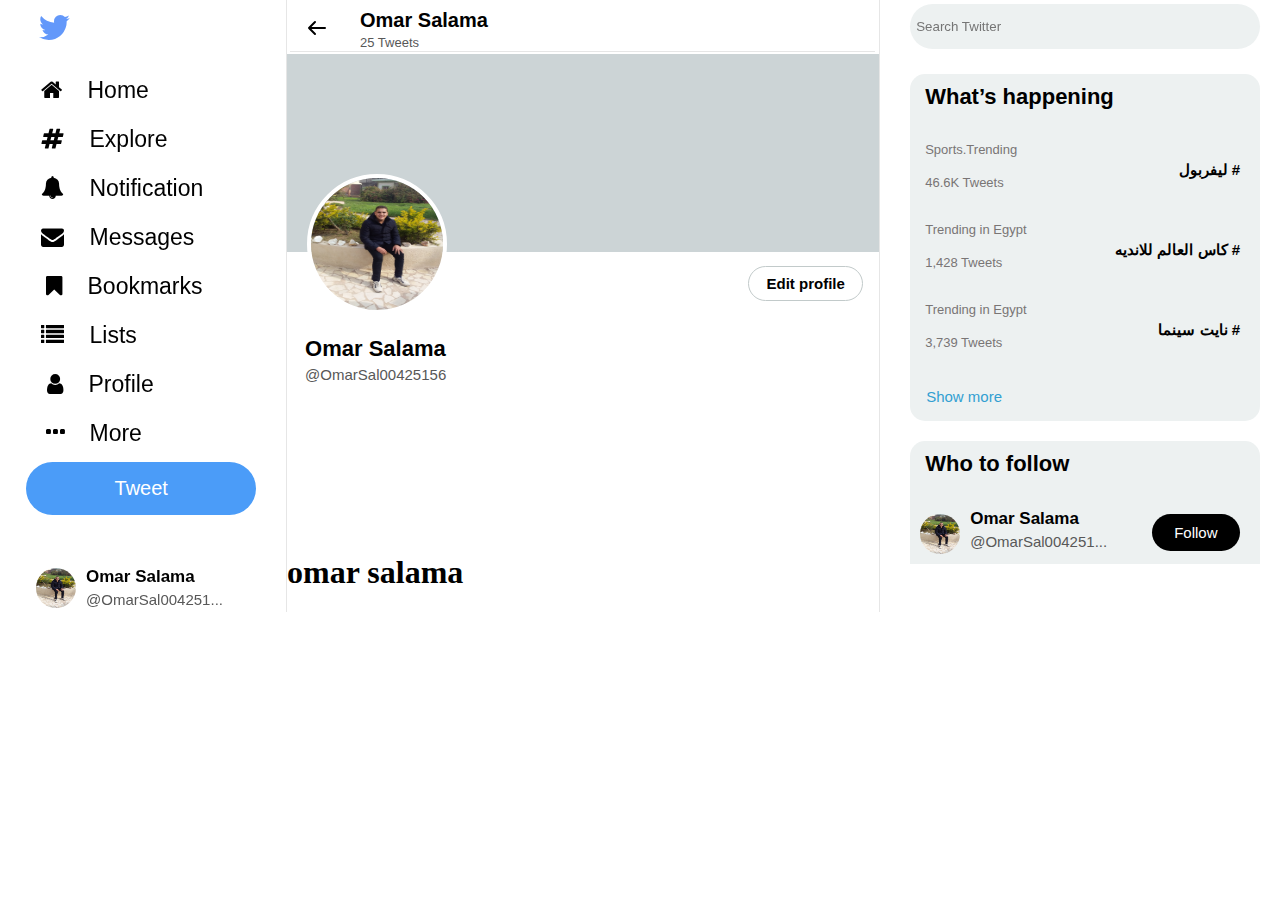
<file: Profile.html>
<!DOCTYPE html>
<html>
<head>
    <title>Omar Salama (@OmarSal00425156) / ...twitter</title>
    <meta charset="UTF-8">
    <meta translate="yes">
    <meta name="viewport" content="width=device-width, initial-scale=1">
    <link rel="stylesheet" href="twitter.css" />
    <link rel="stylesheet" href="https://cdnjs.cloudflare.com/ajax/libs/font-awesome/4.7.0/css/font-awesome.min.css">
</head>

  <body>
    <div>
      <div class="column1">
  
        <div class="siz">
          <a href="#" class="fa fa-twitter"></a><br>
        </div>
  
        <div class="sizh">
          <a href="#" id="backdown" class="fa  fa-home"> <bdi class="nicon"> Home </bdi> </a><br>
        </div><br>
  
        <div class="sizh">
          <a href="#" class="fa fa-hashtag"> <bdi class="nicon"> Explore </bdi> </a><br>
        </div><br>
  
        <div class="sizh">
          <a href="#" class="fa fa-bell"> <bdi class="nicon"> Notification </bdi> </a><br>
        </div><br>
  
        <div class="sizh">
          <a href="#" class="fa fa-envelope"> <bdi class="nicon"> Messages </bdi> </a><br>
        </div><br>
  
        <div class="sizh">
          <a href="#" class="fa fa-bookmark"> <bdi class="nicon"> Bookmarks </bdi> </a><br>
        </div><br>
  
        <div class="sizh">
          <a href="#" class="fa fa-list"> <bdi class="nicon"> Lists </bdi> </a><br>
        </div><br>
  
        <div class="sizh">
          <a href="#" class="fa fa-user"> <bdi class="nicon"> Profile </bdi> </a><br>
        </div><br>
  
        <div class="sizh">
          <a href="#" class="fa fa-ellipsis-h"> </i> <bdi class="nicon"> More </bdi> </a><br><br>
        </div><br>
  
        <div>
          <button class="button">Tweet</button>
        </div>
  
        <div class="profile">
          <img class="imga" src="./images/omar.png" alt="" />
          <div class="parga">
            <p class="stya"><b>Omar Salama</b></p>
            <p class="stay2">@OmarSal004251...</p>
          </div>
        </div>
  
      </div>
  
      <div class="column2 bord">
        <div class="home">
          <a id="Backdown" href="#"> <img class="backup" src="./images/arrow-left-svgrepo-com.svg" alt=""> </a>
          <h3 class="homeword2">Omar Salama</h3>
          <p class="homeword3">25 Tweets</p>
        </div><br><br><br>
  
        <div class="stform2">
          <div class="showtweet2">
            <div>
              <img class="imga2" src="./images/omar.png" alt="" />
            </div>
          </div>
          <div>
            <button id="btnedit" class="Edit"><b>Edit profile</b></button>
          </div>
          <div class="parg2">
            <h1 class="stya1"><b>Omar Salama</b></h1>
            <p class="stay2">@OmarSal00425156</p>
          </div>
        </div>
  
        <div>
          <h1>omar salama</h1>
        </div>
      </div>
  
      <div class="column3">
  
        <div class="home2">
          <div class="topnav">
            <input style="outline: none;" type="text" placeholder="Search Twitter" name="search">
          </div>
        </div><br><br><br>
        <div class="incolumn3">

          <div class="nicon margin">
            <h3 style="font-size: 22px;">What’s happening</h3>
          </div>
  
          <div class="trending">
            <div>
              <p class="trend_p">Sports.Trending</p>
              <p class="trend_h"><b>ليفربول #</b></p>
              <p class="trend_p">46.6K Tweets</p>
            </div>
          </div>
  
          <div class="trending">
            <div>
              <p class="trend_p">Trending in Egypt</p>
              <p class="trend_h"><b>كاس العالم للانديه #</b></p>
              <p class="trend_p">1,428 Tweets</p>
            </div>
          </div>
  
          <div class="trending">
            <div>
              <p class="trend_p">Trending in Egypt</p>
              <p class="trend_h"><b>نايت سينما #</b></p>
              <p class="trend_p">3,739 Tweets</p>
            </div>
          </div>
  
          <div class="show_more">
            <p class="show">Show more</p>
          </div>
  
        </div>
        
        <div class="follow">
          <div class="nicon margin">
            <h3 style="font-size: 22px;">Who to follow </h3>
          </div>
          <div class="acountf">
            <img class="imga"
              src="./images/omar.png"
              alt="" />
            <div class="pargaf">
              <p class="styf"><b>Omar Salama</b></p>
              <p class="stay2f">@OmarSal004251...</p>
            </div>
            <input id="btnfollow2" type="button" class="tweetButtonf" value="Follow">
          </div>
          
        </div>

      </div>
    </div>
  </div>  
  
  <dialog id="popup2" class="dialog">
    
    <div class="home_edit">
      <p>omar salama</p>
    </div>

    <a id="close_dialog2" href="#"> <img class="iconclose" src="./images/close-svgrepo-com.svg"
        alt=""></a>

    <div style="margin-bottom: 20%;">
      <div class="search">
        <img class="img"
          src="./images/omar.png"
          alt="" />
        <input style="outline: none;" id="Text2" type="text" placeholder="What's happening?" />
      </div>
    </div>

    <input id="submit3" type="button" class="tweetButton" value="Tweet">

    <div class="sticons" style="padding-bottom: 1%;">
      <a href="#"> <img class="comment1" style="margin: 0%;" src="./images/images-interface-symbol-svgrepo-com.svg" alt=""></a>
        <a href="#"> <img class="comment1" src="./images/gif-svgrepo-com.svg" alt=""></a>
        <a href="#"> <img class="comment1" src="./images/smile-svgrepo-com.svg" alt=""></a>
        <a href="#"> <img class="comment1" src="./images/event-schedule-svgrepo-com.svg" alt=""></a>
        <a href="#"> <img class="comment1" src="./images/location-svgrepo-com.svg" alt=""></a>
    </div>

  </dialog>
    <script src="twitter.js">
  // const follow2 = document.getElementById("btnfollow2");
  // const packdown = document.getElementById("backdown");
  // const packdown2 = document.getElementById("Backdown");
  // const dialog2 = document.getElementById("popup2");
  // const Close_dialog2 = document.getElementById("close_dialog2");
  // const edit = document.getElementById("btnedit");

  // edit.addEventListener("click", opendialog);
  // function opendialog() {
  //   dialog2.showModal();
  // }

  // document.addEventListener('click', closeDialog);
  // function closeDialog(event) {
  //   if (!event.target.contains(dialog2)) return;
  //     dialog2.close();
  // }

  // Close_dialog2.addEventListener("click", closefunctin);
  // function closefunctin() {
  //   dialog2.close();
  // }

  // packdown.addEventListener("click", Back_down);
  // packdown2.addEventListener("click", Back_down);
  // function Back_down() {
  //   window.location.href = "index.html";
  // }

  // follow2.addEventListener("click", changefollow);
  // function changefollow() {
  //   if (follow2.value === "Follow") {
  //     follow2.style.backgroundColor = "#B1ACAC";
  //     follow2.value = "Follwing";
  //     follow2.style.marginLeft = "35px";
  //   } else {
  //     follow2.style.backgroundColor = "#000000";
  //     follow2.value = "Follow";
  //     follow2.style.marginLeft = "45px";
  //   }
  // }

  // follow2.addEventListener("mouseover", mouseOver);
  // function mouseOver() {
  //   if (follow2.value == "Follwing") {
  //     follow2.style.color = "red";
  //     follow2.style.backgroundColor = "#E4ACAC";
  //   }
  // }

  // follow2.addEventListener("mouseout", mouseOut);
  // function mouseOut() {
  //   if (follow2.value == "Follwing") {
  //     follow2.style.color = "black";
  //   } else {
  //     follow2.style.color = "white";
  //   }
  // }
    </script>
  </body>

</html>
</file>
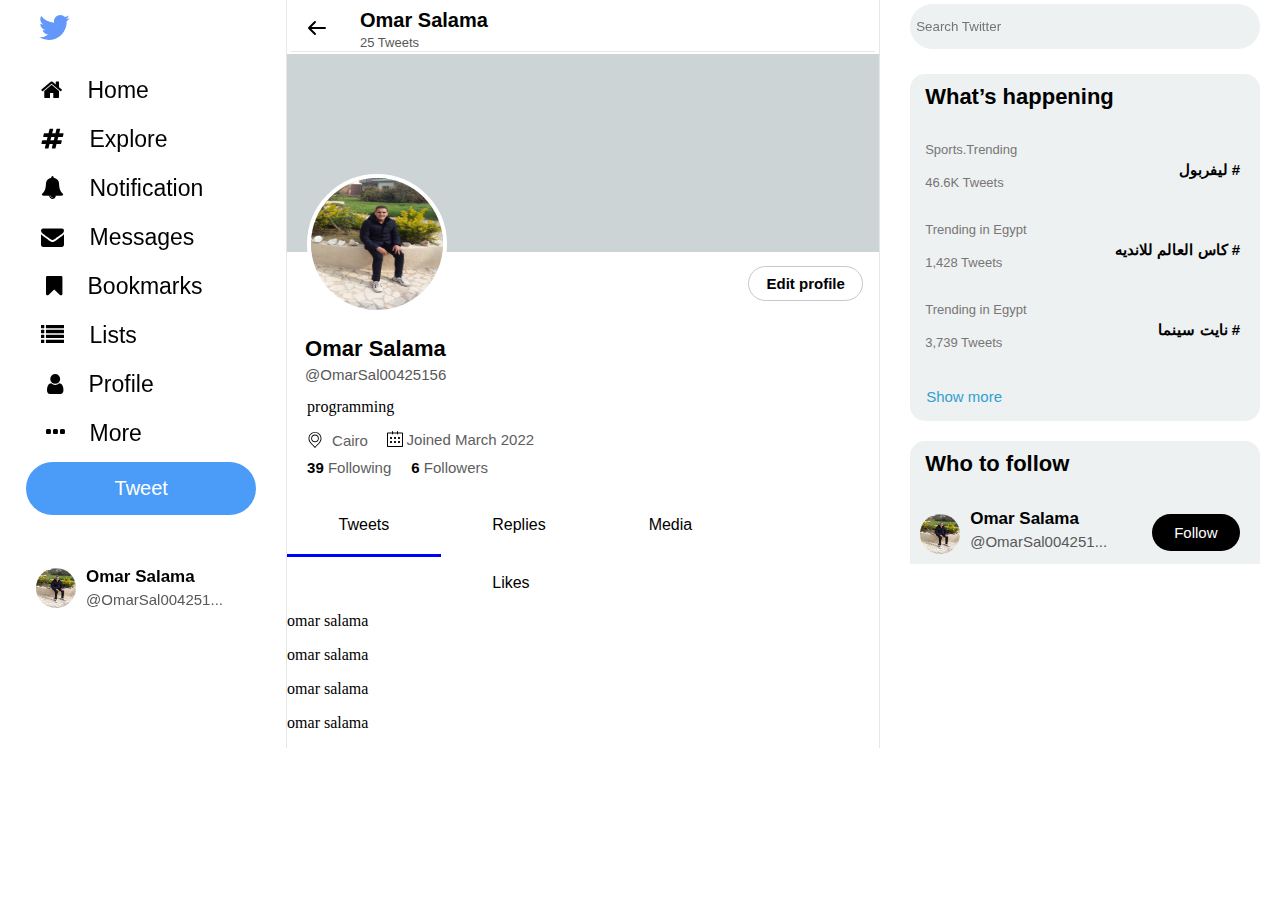
<file: twitter/Profile.html>
<!DOCTYPE html>
<html>

<head>
  <title>Omar Salama (@OmarSal00425156) / ...twitter</title>
  <meta charset="UTF-8">
  <meta translate="yes">
  <meta name="viewport" content="width=device-width, initial-scale=1">
  <link rel="stylesheet" href="twitter.css" />
  <link rel="stylesheet" href="https://cdnjs.cloudflare.com/ajax/libs/font-awesome/4.7.0/css/font-awesome.min.css">
</head>

<body>
  <div>
    <div class="column1">

      <div class="siz">
        <a href="#" class="fa fa-twitter"></a><br>
      </div>

      <div class="sizh">
        <a href="#" id="backdown" class="fa  fa-home"> <bdi class="nicon"> Home </bdi> </a><br>
      </div><br>

      <div class="sizh">
        <a href="#" class="fa fa-hashtag"> <bdi class="nicon"> Explore </bdi> </a><br>
      </div><br>

      <div class="sizh">
        <a href="#" class="fa fa-bell"> <bdi class="nicon"> Notification </bdi> </a><br>
      </div><br>

      <div class="sizh">
        <a href="#" class="fa fa-envelope"> <bdi class="nicon"> Messages </bdi> </a><br>
      </div><br>

      <div class="sizh">
        <a href="#" class="fa fa-bookmark"> <bdi class="nicon"> Bookmarks </bdi> </a><br>
      </div><br>

      <div class="sizh">
        <a href="#" class="fa fa-list"> <bdi class="nicon"> Lists </bdi> </a><br>
      </div><br>

      <div class="sizh">
        <a href="#" class="fa fa-user"> <bdi class="nicon"> Profile </bdi> </a><br>
      </div><br>

      <div class="sizh">
        <a href="#" class="fa fa-ellipsis-h"> </i> <bdi class="nicon"> More </bdi> </a><br><br>
      </div><br>

      <div>
        <button class="button">Tweet</button>
      </div>

      <div class="profile">
        <img class="imga" src="./images/omar.png" alt="" />
        <div class="parga">
          <p class="stya"><b>Omar Salama</b></p>
          <p class="stay2">@OmarSal004251...</p>
        </div>
      </div>

    </div>

    <div class="column2 bord">
      <div class="home">
        <a id="Backdown" href="#"> <img class="backup" src="./images/arrow-left-svgrepo-com.svg" alt=""> </a>
        <h3 class="homeword2">Omar Salama</h3>
        <p class="homeword3">25 Tweets</p>
      </div><br><br><br>

      <div class="stform2">
        <div class="showtweet2">
          <div>
            <img class="imga2" src="./images/omar.png" alt="" />
          </div>
        </div>
        <div>
          <button id="btnedit" class="Edit"><b>Edit profile</b></button>
        </div>
        <div class="parg2">
          <h1 id="changename" class="stya1"><b>Omar Salama</b></h1>
          <p class="stay2">@OmarSal00425156</p>
        </div>
        <div class="programming">
          <p id="changebio">programming</p>
        </div>
        <div class="locationicon">
          <a href="#"> <img class="iconedit" src="./images/location-svgrepo-com.svg" alt=""></a>
          <p id="changelocation" class="cairo">Cairo</p>
          <a href="#"> <img class="iconedit calendericon" src="./images/calender-svgrepo-com.svg" alt=""></a>
          <p class="calender">Joined March 2022</p>
          <p class="followingword"><b style="color: black;">39 </b>Following</p>
          <p class="followword"><b style="color: black;">6 </b>Followers</p>
        </div>
      </div>
      <div>
        <ul>
          <li><a id="tweets" style="border-bottom: 3px solid Blue;" href="#tweets">Tweets</a></li>
          <li><a id="replies" href="#replies">Replies</a></li>
          <li><a id="media" href="#media">Media</a></li>
          <li><a id="likes" href="#likes">Likes</a></li>
        </ul>
      </div>
      <div>
        <p>omar salama</p>
        <p>omar salama</p>
        <p>omar salama</p>
        <p>omar salama</p>
      </div>


    </div>

    <div class="column3">

      <div class="home2">
        <div class="topnav">
          <input style="outline: none;" type="text" placeholder="Search Twitter" name="search">
        </div>
      </div><br><br><br>

      <div class="incolumn3">

        <div class="nicon margin">
          <h3 style="font-size: 22px;">What’s happening</h3>
        </div>

        <div class="trending">
          <div>
            <p class="trend_p">Sports.Trending</p>
            <p class="trend_h"><b>ليفربول #</b></p>
            <p class="trend_p">46.6K Tweets</p>
          </div>
        </div>

        <div class="trending">
          <div>
            <p class="trend_p">Trending in Egypt</p>
            <p class="trend_h"><b>كاس العالم للانديه #</b></p>
            <p class="trend_p">1,428 Tweets</p>
          </div>
        </div>

        <div class="trending">
          <div>
            <p class="trend_p">Trending in Egypt</p>
            <p class="trend_h"><b>نايت سينما #</b></p>
            <p class="trend_p">3,739 Tweets</p>
          </div>
        </div>

        <div class="show_more">
          <p class="show">Show more</p>
        </div>

      </div>

      <div class="follow">
        <div class="nicon margin">
          <h3 style="font-size: 22px;">Who to follow </h3>
        </div>
        <div class="acountf">
          <img class="imga" src="./images/omar.png" alt="" />
          <div class="pargaf">
            <p class="styf"><b>Omar Salama</b></p>
            <p class="stay2f">@OmarSal004251...</p>
          </div>
          <input id="btnfollow2" type="button" class="tweetButtonf" value="Follow">
        </div>
      </div>
    </div>
  </div>
  </div>

  <dialog id="popup2" class="dialog">

    <div class="home_edit" id="popup2">
      <a id="close_dialog2" href="#"> <img class="iconclose2" src="./images/close-svgrepo-com.svg" alt=""></a>
      <h2 class="editname">Edit profile</h2>
      <button id="save" class="saveedit">Save</button>
    </div><br><br>

    <div class="stform_edit">
      <div class="showtweet2">
        <div>
          <img class="img_edit" src="./images/omar.png" alt="" />
        </div>
      </div>

      <div id="bordername" class="nameedit">
        <p id="colorname" class="Name">Name</p>
        <div class="input">
          <input id="input_name" style="outline: none;" type="text" name="search">
        </div>
      </div>

      <div id="borderbio" class="bioedit">
        <p id="colorbio" class="Name">Bio</p>
        <div class="input">
          <input id="input_bio" style="outline: none;" type="text" name="search">
        </div>
      </div>

      <div id="borderlocation" class="locationedit">
        <p id="colorlocation" class="Name">Location</p>
        <div class="input">
          <input id="input_location" style="outline: none;" type="text" name="search">
        </div>
      </div>

      <div class="websitedit">
        <p class="Name">websitedit</p>
        <div class="input">
          <input style="outline: none;" type="text" name="search">
        </div>
      </div>

  </dialog>
  <script src="Profile.js"></script>
</body>

</html>
</file>
<file: twitter.css>
* {
  margin-top: 0%;
  box-sizing: border-box;
}

/* classes of the first column */

.siz{
  font-size: 35px;
}

.sizh{
  padding: 2.5px;
  font-size: 23px;
}

.fa {
  padding: 10px;
  text-decoration: none;
  margin: 25px 20px;
}

.fa:hover {
  background-color: rgb(233, 233, 233);
}

.fa-twitter {
  margin-top: 0;
  position: fixed;
  border-radius: 50%;
  color: rgb(99, 152, 250);
}

.fa-home {
  position: fixed;
  border-radius: 30px;
  color: rgb(2, 2, 2);
  cursor: pointer;
}

.fa-hashtag {
  position: fixed;
  border-radius: 30px;
  color: rgb(2, 2, 2);
}

.fa-bell {
  position: fixed;
  border-radius: 30px;
  color: rgb(0, 0, 0);
}

.fa-envelope {
  padding-left: 10px;
  position: fixed;
  border-radius: 30px;
  color: rgb(0, 0, 0);
}

.fa-bookmark {
  padding-left: 15px;
  position: fixed;
  border-radius: 30px;
  color: rgb(0, 0, 0);
}

.fa-list {
  padding-left: 10px;
  position: fixed;
  border-radius: 30px;
  color: rgb(0, 0, 0);
}

.fa-user {
  padding-left: 16px;
  position: fixed;
  border-radius: 30px;
  color: rgb(0, 0, 0);
}

.fa-ellipsis-h {
  padding-left: 15px;
  position: fixed;
  border-radius: 30px;
  color: rgb(0, 0, 0);
}

.button{
  position: fixed;
  background-color: rgb(75, 156, 248);
  border: none;
  color: white;
  padding: 15px;
  font-size: 20px;
  margin: 4px 18px;
  width: 18%;
  border-radius: 30px;
}

.button:hover{
  background-color: rgb(92, 149, 253);
  cursor: pointer;
}

.nicon{
  margin-left: 20px;
  font-family: sans-serif;
}

#popup{
  border: none;
  outline: none;
  border-radius: 15px;
}

.close{
  outline: none;
  margin-top: 30px;
  width: 46%;
}

.iconclose{
  width: 25px;
  height: 25px;
  cursor: pointer;
}
/* ******************************* */

/* classes of the second column */

.bord{
  border-style: solid;
  border-width: 0 0.5px 0 0.5px;
  border-color: rgb(230, 230, 230);
}

.home{
  height: 52px;
  cursor: pointer;
  background-color: rgb(255, 255, 255);
  position: fixed;
  top: 0%;
  right: 405px;
  left: 290px;
  border-style: solid;
  border-width: 0 0 0.5px 0;
  border-color: rgb(230, 230, 230);
}

.homeword{
  font-size: 20px;
  margin-top: 15px;
  margin-left: 15px;
  font-family: sans-serif;
}

.stform{
  width: 100%;
  height: 70px;
}

.stform2{
  padding-top: 0%;
  height:500px;
  overflow:hidden;
}

.search input[type=text] {
  padding: 6px;
  font-size: 20px;
  width: 85%;
  height: 60px;
  border: none;
}

.img{
  float: left;
  margin-top: 4px;
  margin-left: 15px;
  width: 45px;
  height: 45px;
  border-radius: 50%;
  cursor: pointer;
}

.img:hover{
  opacity: 0.8;
}

.tweetButton {
  background-color: rgb(111, 206, 250);
  border: none;
  color: white;
  padding: 10px 22px;
  font-size: 16px;
  margin: 2px 2px;
  border-radius: 30px;
  margin-left: 82%;
}

.sticons{
  width: 100%;
  padding: 0px 80px;
}

.comment1{
  margin-left: 25px;
  height: 18px;
}

.showtweet{
  height: 50px;
  text-align: center;
  color: rgb(50, 159, 209);
  font-family: sans-serif;
  cursor: pointer;
  border-style: solid;
  border-width: 1px 0 1px 0;
  border-color: rgb(230, 230, 230);
  margin-top: 10px;
}

.show{
  font-size: 15px;
  padding: 16px;
}

.showtweet:hover{
  background-color: #f1f1f1;
}

.hover_div{
  height: 100%;
  margin-top: 10px;
  width: 100%;
  cursor: pointer;
  border-style: solid;
  border-width: 0 0 0.5px 0;
  border-color: rgb(230, 230, 230);
}

.hover_div:hover{
  background-color: rgb(238, 238, 238);
}

.parg{
  margin-top: 2px;
  height: 100%;
  width: 88%;
  margin-bottom: 5px;
  float: right;
  cursor: pointer;
}

.sty{
  margin-top: 7px;
}

.name{
  font-family: sans-serif;
}

.pos_body{
  width: 500px;
  height: 500px;
  margin-left: 80px;
  border-radius: 15px;
}

.comment{
  margin-top: 8px;
  margin-left: 80px;
  width: 18px;
  height: 18px;
  cursor: pointer;
}

.retweet{
  margin-top: 8px;
  margin-left: 110px;
  width: 18px;
  height: 18px;
  cursor: pointer;
}

.atr3{
  margin-top: 8px;
  margin-left: 110px;
  width: 18px;
  height: 18px;
  cursor: pointer;
}

.atr4{
  margin-top: 8px;
  margin-left: 120px;
  width: 18px;
  height: 18px;
  cursor: pointer;
}

.atr4:hover{
  background-color: blueviolet;
}

.iconlik{
  text-decoration: none;
  color: black;
}

a:link{
  text-decoration: none;
}

.name2{
  color: rgb(88, 88, 88);
  font-family: sans-serif;
}

.name:hover{
  text-decoration: underline;
}

.posttext{
  width: 80%;
  margin-left: 15%;
}

.postvideo{
  width: 510px;
  height: 500px;
  margin-left: 75px;
  border-radius: 15px;
}
/* *************************************** */

/* classes of the column3 */

.column1 {
  float: left;
  width: 22%;
}

.column2{
  float: left;
  width: 47%;
  height: 100%;
  overflow: hidden;
}

.column3{
  float: right;
  width: 31%;
}

.incolumn3 {
  margin: 20px 0 0 30px;
  width: 350px;
  background-color: rgb(237, 241, 241);
  border-radius: 15px;
}

.margin{
  padding-top: 10px;
  margin-left: 15px;
}

.new{
  margin-top: 10px;
}

.trendname{
  padding-left: 68%;
}

.topnav {
  padding: 4px 0 0 30px;
  overflow: hidden;
}

.home2{
  width: 100%;
  height: 50px;
  background-color: rgb(255, 255, 255);
  position: fixed;
  border-style: solid;
  border-width: 0 0 0 0;
}

.topnav input[type=text] {
  overflow: hidden;
  position: fixed;
  padding: 6px;
  width: 350px;
  height: 45px;
  border-radius: 30px;
  border: none;
  background-color: rgb(237, 241, 241);
}

/* column 1 */

.profile{
  position: fixed;
  background-color: rgb(255, 255, 255);
  font-size: 20px;
  margin: 12px 18px;
  height: 65px;
  border-radius: 30px;
  margin-top: 95px;
}

.profile:hover{
  background-color: rgb(233, 233, 233);
  cursor: pointer;
}

.imga{
  float: left;
  margin: 15px 0px 0px 10px;
  width: 40px;
  height: 40px;
  border-radius: 50%;
}

.parga{
  float: left;
}

.stya{
  margin-bottom: 4px;
  padding: 14px 80px 0 10px;
  font-size: 17px;
  font-family: sans-serif;
}

.stay2{
  margin-top: 0%;
  padding: 0 0 30px 10px;
  color: rgb(88, 88, 88);
  font-family: sans-serif;
  font-size: 15px;
}

.follow{
  margin: 20px 0 0 30px;
  width: 350px;
  background-color: rgb(237, 241, 241);
  border-radius: 15px;
}

.acountf{
  background-color: rgb(237, 241, 241);
  font-size: 20px;
  height: 65px;
}

.acountf:hover{
  background-color: rgb(233, 233, 233);
  cursor: pointer;
}

.pargaf{
  float: left;
}

.styf{
  padding: 10px 0 0 10px;
  margin-bottom: 4px;
  font-size: 17px;
  font-family: sans-serif;
}

.stay2f{
  padding: 0 0 0 10px;
  color: rgb(88, 88, 88);
  font-family: sans-serif;
  font-size: 15px;
}

.tweetButtonf{
  background-color: rgb(0, 0, 0);
  border: none;
  color: white;
  padding: 10px 22px;
  font-size: 15px;
  margin-top: 15px;
  border-radius: 30px;
  margin-left: 45px;
}

.tweetButtonf:hover{
  background-color: rgb(19, 18, 18);
  cursor: pointer;
}

.omar{
  color: red;
  background-color: rgb(211, 125, 125);
  cursor: pointer;
}

.show_more{
  color: rgb(50, 159, 209);
  font-family: sans-serif;
  cursor: pointer;
  border-radius: 0 0 15px 15px;
}

.show_more:hover{
  background-color: rgb(214, 219, 219);
}

.trending{
  height: 80px;
  cursor: pointer;
}

.trending:hover{
  background-color: rgba(231, 231, 233, 0.719);
}

.trend_p{
  font-size:13px;
  padding-left:15px;
  padding-top: 10px;
  color: rgb(121, 117, 117);
  font-family: sans-serif;
}

.trend_h{
  padding-left:15px;
  padding-right:20px;
  font-size: 15px; 
  margin-bottom: -14px;
  margin-top: -9px;
  text-align: right;
  font-family: sans-serif;
}

.showtweet2{
  background-color: #ccd4d6;
  height:198px;
}

.imga2{
  margin: 120px 0 0 20px;
  float: left;
  width: 140px;
  height: 140px;
  border-radius: 50%;
  border-style: solid;
  border-width: 4px;
  border-color: rgb(255, 255, 255);
  cursor: pointer;
}

.Edit{
  float: right;
  background-color: rgb(255, 255, 255);
  padding: 8px;
  font-size: 15px;
  margin: 14px 16px 0 0;
  width: 115px;
  border-radius: 30px; 
  border-style: solid;
  border-width: 0.5px; 
  border-color: rgb(194, 202, 202);
}

.Edit:hover{
  background-color: rgb(229, 232, 236);
  cursor: pointer;
}

.backup{
  margin-top: 16px;
  margin-left: 15px;
  width: 24px;
  height: 24px;
  cursor: pointer;
}

.backup:hover{
  border-radius: 50%;
  background-color: rgb(214, 226, 226);
}

.homeword2{
  margin-top: 0%;
  margin: -35px 0 0 70px;
  font-family: sans-serif;
  font-size: 20px;
}

.homeword3{
  margin-top: 3px;
  padding: 0 0 0 70px;
  color: rgb(88, 88, 88);
  font-family: sans-serif;
  font-size: 13px;
}

.parg2{
  padding: 70px 0 0 8px;
}

.stya1{
  margin-bottom: 4px;
  padding: 14px 80px 0 10px;
  font-size: 22px;
  font-family: sans-serif;
}

.dialog{
  outline: none;
  margin-top: 30px;
  width: 46%;
}

.home_edit{
  padding: 0 0 0 0;
  width: 44%;
  height: 52px;
  background-color: rgb(177, 236, 226);
  position: fixed;
  top: 33px;
  /* right: 405px; */
  /* left: 290px; */
}
</file>
<file: twitter/twitter.css>
* {
  margin-top: 0%;
  box-sizing: border-box;
}

/* classes of the first column */

.siz{
  font-size: 35px;
}

.sizh{
  padding: 2.5px;
  font-size: 23px;
}

.fa {
  padding: 10px;
  text-decoration: none;
  margin: 25px 20px;
}

.fa:hover {
  background-color: rgb(233, 233, 233);
}

.fa-twitter {
  margin-top: 0;
  position: fixed;
  border-radius: 50%;
  color: rgb(99, 152, 250);
}

.fa-home {
  position: fixed;
  border-radius: 30px;
  color: rgb(2, 2, 2);
  cursor: pointer;
}

.fa-hashtag {
  position: fixed;
  border-radius: 30px;
  color: rgb(2, 2, 2);
}

.fa-bell {
  position: fixed;
  border-radius: 30px;
  color: rgb(0, 0, 0);
}

.fa-envelope {
  padding-left: 10px;
  position: fixed;
  border-radius: 30px;
  color: rgb(0, 0, 0);
}

.fa-bookmark {
  padding-left: 15px;
  position: fixed;
  border-radius: 30px;
  color: rgb(0, 0, 0);
}

.fa-list {
  padding-left: 10px;
  position: fixed;
  border-radius: 30px;
  color: rgb(0, 0, 0);
}

.fa-user {
  padding-left: 16px;
  position: fixed;
  border-radius: 30px;
  color: rgb(0, 0, 0);
}

.fa-ellipsis-h {
  padding-left: 15px;
  position: fixed;
  border-radius: 30px;
  color: rgb(0, 0, 0);
}

.button{
  position: fixed;
  background-color: rgb(75, 156, 248);
  border: none;
  color: white;
  padding: 15px;
  font-size: 20px;
  margin: 4px 18px;
  width: 18%;
  border-radius: 30px;
}

.button:hover{
  background-color: rgb(92, 149, 253);
  cursor: pointer;
}

.nicon{
  margin-left: 20px;
  font-family: sans-serif;
}

#popup{
  border: none;
  outline: none;
  border-radius: 15px;
}

.close{
  outline: none;
  margin-top: 30px;
  width: 46%;
}

.iconclose{
  width: 25px;
  height: 25px;
  cursor: pointer;
}
/* ******************************* */

/* classes of the second column */

.bord{
  border-style: solid;
  border-width: 0 0.5px 0 0.5px;
  border-color: rgb(230, 230, 230);
}

.home{
  height: 52px;
  cursor: pointer;
  background-color: rgb(255, 255, 255);
  position: fixed;
  top: 0%;
  right: 405px;
  left: 290px;
  border-style: solid;
  border-width: 0 0 0.5px 0;
  border-color: rgb(230, 230, 230);
}

.homeword{
  font-size: 20px;
  margin-top: 15px;
  margin-left: 15px;
  font-family: sans-serif;
}

.stform{
  width: 100%;
  height: 70px;
}

.stform2{
  padding-top: 0%;
  /* height:500px; */
  overflow:hidden;
}

.search input[type=text] {
  padding: 6px;
  font-size: 20px;
  width: 85%;
  height: 60px;
  border: none;
}

.img{
  float: left;
  margin-top: 4px;
  margin-left: 15px;
  width: 45px;
  height: 45px;
  border-radius: 50%;
  cursor: pointer;
}

.img:hover{
  opacity: 0.8;
}

.tweetButton {
  background-color: rgb(111, 206, 250);
  border: none;
  color: white;
  padding: 10px 22px;
  font-size: 16px;
  margin: 2px 2px;
  border-radius: 30px;
  margin-left: 82%;
}

.sticons{
  width: 100%;
  padding: 0px 80px;
}

.comment1{
  margin-left: 25px;
  height: 18px;
}

.showtweet{
  height: 50px;
  text-align: center;
  color: rgb(50, 159, 209);
  font-family: sans-serif;
  cursor: pointer;
  border-style: solid;
  border-width: 1px 0 1px 0;
  border-color: rgb(230, 230, 230);
  margin-top: 10px;
}

.show{
  font-size: 15px;
  padding: 16px;
}

.showtweet:hover{
  background-color: #f1f1f1;
}

.hover_div{
  height: 100%;
  margin-top: 10px;
  width: 100%;
  cursor: pointer;
  border-style: solid;
  border-width: 0 0 0.5px 0;
  border-color: rgb(230, 230, 230);
}

.hover_div:hover{
  background-color: rgb(238, 238, 238);
}

.parg{
  margin-top: 2px;
  height: 100%;
  width: 88%;
  margin-bottom: 5px;
  float: right;
  cursor: pointer;
}

.sty{
  margin-top: 7px;
}

.name{
  font-family: sans-serif;
}

.pos_body{
  width: 500px;
  height: 500px;
  margin-left: 80px;
  border-radius: 15px;
}

.comment{
  margin-top: 8px;
  margin-left: 80px;
  width: 18px;
  height: 18px;
  cursor: pointer;
}

.retweet{
  margin-top: 8px;
  margin-left: 110px;
  width: 18px;
  height: 18px;
  cursor: pointer;
}

.atr3{
  margin-top: 8px;
  margin-left: 110px;
  width: 18px;
  height: 18px;
  cursor: pointer;
}

.atr4{
  margin-top: 8px;
  margin-left: 120px;
  width: 18px;
  height: 18px;
  cursor: pointer;
}

.atr4:hover{
  background-color: blueviolet;
}

.iconlik{
  text-decoration: none;
  color: black;
}

a:link{
  text-decoration: none;
}

.name2{
  color: rgb(88, 88, 88);
  font-family: sans-serif;
}

.name:hover{
  text-decoration: underline;
}

.posttext{
  width: 80%;
  margin-left: 15%;
}

.postvideo{
  width: 510px;
  height: 500px;
  margin-left: 75px;
  border-radius: 15px;
}
/* *************************************** */

/* classes of the column3 */

.column1 {
  float: left;
  width: 22%;
}

.column2{
  float: left;
  width: 47%;
  height: 100%;
  overflow: hidden;
}

.column3{
  float: right;
  width: 31%;
}

.incolumn3 {
  margin: 20px 0 0 30px;
  width: 350px;
  background-color: rgb(237, 241, 241);
  border-radius: 15px;
}

.margin{
  padding-top: 10px;
  margin-left: 15px;
}

.new{
  margin-top: 10px;
}

.trendname{
  padding-left: 68%;
}

.topnav {
  padding: 4px 0 0 30px;
  overflow: hidden;
}

.home2{
  width: 100%;
  height: 50px;
  background-color: rgb(255, 255, 255);
  position: fixed;
  border-style: solid;
  border-width: 0 0 0 0;
}

.topnav input[type=text] {
  overflow: hidden;
  position: fixed;
  padding: 6px;
  width: 350px;
  height: 45px;
  border-radius: 30px;
  border: none;
  background-color: rgb(237, 241, 241);
}

/* column 1 */

.profile{
  position: fixed;
  background-color: rgb(255, 255, 255);
  font-size: 20px;
  margin: 12px 18px;
  height: 65px;
  border-radius: 30px;
  margin-top: 95px;
}

.profile:hover{
  background-color: rgb(233, 233, 233);
  cursor: pointer;
}

.imga{
  float: left;
  margin: 15px 0px 0px 10px;
  width: 40px;
  height: 40px;
  border-radius: 50%;
}

.parga{
  float: left;
}

.stya{
  margin-bottom: 4px;
  padding: 14px 80px 0 10px;
  font-size: 17px;
  font-family: sans-serif;
}

.stay2{
  margin-top: 0%;
  padding: 0 0 30px 10px;
  color: rgb(88, 88, 88);
  font-family: sans-serif;
  font-size: 15px;
}

.follow{
  margin: 20px 0 0 30px;
  width: 350px;
  background-color: rgb(237, 241, 241);
  border-radius: 15px;
}

.acountf{
  background-color: rgb(237, 241, 241);
  font-size: 20px;
  height: 65px;
}

.acountf:hover{
  background-color: rgb(233, 233, 233);
  cursor: pointer;
}

.pargaf{
  float: left;
}

.styf{
  padding: 10px 0 0 10px;
  margin-bottom: 4px;
  font-size: 17px;
  font-family: sans-serif;
}

.stay2f{
  padding: 0 0 0 10px;
  color: rgb(88, 88, 88);
  font-family: sans-serif;
  font-size: 15px;
}

.tweetButtonf{
  background-color: rgb(0, 0, 0);
  border: none;
  color: white;
  padding: 10px 22px;
  font-size: 15px;
  margin-top: 15px;
  border-radius: 30px;
  margin-left: 45px;
}

.tweetButtonf:hover{
  background-color: rgb(19, 18, 18);
  cursor: pointer;
}

.omar{
  color: red;
  background-color: rgb(211, 125, 125);
  cursor: pointer;
}

.show_more{
  color: rgb(50, 159, 209);
  font-family: sans-serif;
  cursor: pointer;
  border-radius: 0 0 15px 15px;
}

.show_more:hover{
  background-color: rgb(214, 219, 219);
}

.trending{
  height: 80px;
  cursor: pointer;
}

.trending:hover{
  background-color: rgba(231, 231, 233, 0.719);
}

.trend_p{
  font-size:13px;
  padding-left:15px;
  padding-top: 10px;
  color: rgb(121, 117, 117);
  font-family: sans-serif;
}

.trend_h{
  padding-left:15px;
  padding-right:20px;
  font-size: 15px; 
  margin-bottom: -14px;
  margin-top: -9px;
  text-align: right;
  font-family: sans-serif;
}

.showtweet2{
  background-color: #ccd4d6;
  height:198px;
}

.imga2{
  margin: 120px 0 0 20px;
  float: left;
  width: 140px;
  height: 140px;
  border-radius: 50%;
  border-style: solid;
  border-width: 4px;
  border-color: rgb(255, 255, 255);
  cursor: pointer;
}

.Edit{
  float: right;
  background-color: rgb(255, 255, 255);
  padding: 8px;
  font-size: 15px;
  margin: 14px 16px 0 0;
  width: 115px;
  border-radius: 30px; 
  border-style: solid;
  border-width: 0.5px; 
  border-color: rgb(194, 202, 202);
}

.Edit:hover{
  background-color: rgb(229, 232, 236);
  cursor: pointer;
}

.backup{
  margin-top: 16px;
  margin-left: 15px;
  width: 24px;
  height: 24px;
  cursor: pointer;
}

.backup:hover{
  border-radius: 50%;
  background-color: rgb(214, 226, 226);
}

.homeword2{
  margin-top: 0%;
  margin: -35px 0 0 70px;
  font-family: sans-serif;
  font-size: 20px;
}

.homeword3{
  margin-top: 3px;
  padding: 0 0 0 70px;
  color: rgb(88, 88, 88);
  font-family: sans-serif;
  font-size: 13px;
}

.parg2{
  padding: 70px 0 0 8px;
}

.stya1{
  margin-bottom: 4px;
  padding: 14px 80px 0 10px;
  font-size: 22px;
  font-family: sans-serif;
}

.dialog{
  outline: none;
  margin-top: 36px;
  width: 46%;
  height: 90%;
  font-family: sans-serif;
  border-radius: 15px 15px 15px 15px;
}

.home_edit{
  width: 580px;
  height: 54px;
  background-color: rgb(255, 255, 255);
  position: fixed;
  top: 35px;
  left: 350px;
  font-family: sans-serif;
  border-radius: 15px 0 0 0;
}

#popup2{
  border: none;
  outline: none;
  /* border-radius: 15px 15px; */
}

.iconclose2{
  margin: 15px;
  width: 25px;
  height: 25px;
  cursor: pointer;
}

.iconclose2:hover{
  background-color: rgb(214, 226, 226);
  border-radius: 15px;
}

.editname{
  font-size: 20px;
  margin: -45px 0px 0px 73px;
}

.saveedit{
  float: right;
  background-color: rgb(0, 0, 0);
  border: none;
  color: white;
  padding: 7px 15px;
  font-size: 16px;
  margin: -25px 20px 0px 0px;
  border-radius: 30px;
}

.saveedit:hover{
  cursor: pointer;
}

.img_edit{
  margin: 150px 0 0 20px;
  float: left;
  width: 120px;
  height: 120px;
  border-radius: 50%;
  border-style: solid;
  border-width: 4px;
  border-color: rgb(255, 255, 255);
  cursor: pointer;
}

.stform_edit{
  margin: 0px -15px 40px -15px;
}

.nameedit{
  margin: 85px 16px 0px 16px;
  height: 60px;
  border-radius: 5px;
  border: solid;
  border-width: 0.5px;
  font-family: sans-serif;
  border-color: #ccd4d6;
}

.input{
  overflow: hidden;
}

.input input[type=text] {
    padding: 8px;
  font-size: 17px;
  width: 100%;
  border: none;
}

.Name{
  color: #747474;
  font-size: 13px;
  margin: 6px 0 0 8px;
}

.bioedit{
  margin: 25px 16px 0px 16px;
  height: 90px;
  border-radius: 5px;
  border: solid;
  border-width: 0.5px;
  font-family: sans-serif;
  border-color: #ccd4d6;
}

.locationedit{
  margin: 25px 16px 0px 16px;
  height: 60px;
  border-radius: 5px;
  border: solid;
  border-width: 0.5px;
  font-family: sans-serif;
  border-color: #ccd4d6;
}

.websitedit{
  margin: 25px 16px 0px 16px;
  height: 60px;
  border-radius: 5px;
  border: solid;
  border-width: 0.5px;
  font-family: sans-serif;
  border-color: #ccd4d6;
}

.programming{
  margin: -30px 0 0 20px;
}

.locationicon{
  margin: 0 0 0 20px;
}

.cairo{
  font-size: 15px;
  margin: -20px 0px 0 25px;
  color: #5e5e5e;
  font-family: sans-serif;
}

.calendericon{
  float: left;
  margin: -18px 0px 0 80px;
}

.iconedit{
  height: 16px;
}

.calender{
  font-size: 15px;
  float: right;
  margin: -18px 345px 0 0;
  font-family: sans-serif;
  color: #5e5e5e;
}

.followingword{
  font-size: 15px;
  float: left;
  color: #5e5e5e;
  margin: 10px 0 0 0;
  cursor: pointer;
  font-family: sans-serif;
}

.followword{
  font-size: 15px;
  float: left;
  margin: 10px 0px 0px 20px;
  cursor: pointer;
  color: #5e5e5e;
  font-family: sans-serif;
}

.followingword:hover, .followword:hover{
  text-decoration:underline;
}

ul {
  list-style-type: none;
  margin: 20px 0 0 0;
  padding: 0;
  overflow: hidden;
  /* background-color: #333; */
  font-family: sans-serif;
}

li {
  float: left;
}

li a {
  display: block;
  color: black;
  text-align: center;
  padding: 20px 51.5px;
  text-decoration: none;
}

li a:hover{
  background-color: #dee7e7;
  /* border-bottom: 3px solid Blue; */
}
</file>
